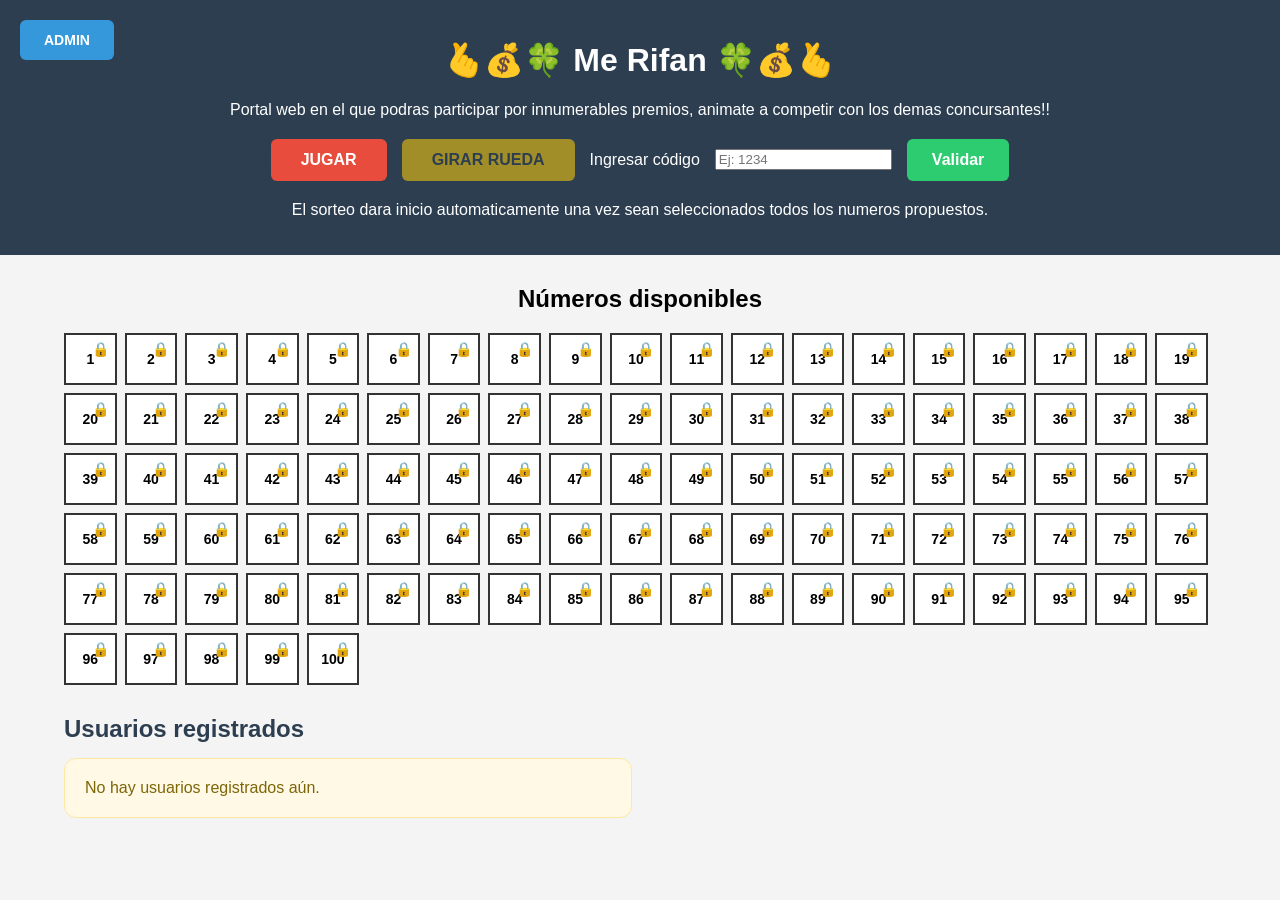
<file: index.html>
<!doctype html>
<html lang="es">
  <head>
    <meta charset="UTF-8" />
    <meta name="viewport" content="width=device-width, initial-scale=1.0" />
    <title>🍀Me Rifan🍀</title>
    <link rel="stylesheet" href="Css/Style.css" />
  </head>

  <body>
    <header>
      <div class="header-top-left">
        <a href="admin.html" class="btn-admin">ADMIN</a>
      </div>
      <h1>🫰💰🍀 Me Rifan 🍀💰🫰</h1>
      <p>Portal web en el que podras participar por innumerables premios, animate a competir con los demas concursantes!!</p>

      <div class="header-top">
        <a href="formulario.html" class="btn-jugar">JUGAR</a>
        <button id="btnRuleta" class="btn-ruleta" type="button" disabled>GIRAR RUEDA</button>
        <label for="codigo">Ingresar código</label>
        <input type="text" id="codigo" placeholder="Ej: 1234" />
        <button id="btnValidar" class="btn-validar" type="button">Validar</button>
      </div>
      <p id="codigoStatus" class="codigo-status"></p>
      <p id="maxSelectionInfo" class="codigo-status"></p>
      <p id="ruletaResultado" class="resultado-ruleta"></p>
      <p>El sorteo dara inicio automaticamente una vez sean seleccionados todos los numeros propuestos.</p>
    </header>

    <div class="container">
      <h2>Números disponibles</h2>
      <div class="numbers-wrapper">
        <div class="rifa-grid" id="rifaGrid"></div>
      </div>
      <div class="pagination-controls" id="paginationControls">
        <button id="btnPrevPage" class="btn-validar" type="button">Anterior</button>
        <span id="pageStatus">Página 1 de 1</span>
        <button id="btnNextPage" class="btn-validar" type="button">Siguiente</button>
      </div>

      <div class="user-list-section">
        <h2>Usuarios registrados</h2>
        <div id="usuariosRegistrados" class="usuarios-registrados"></div>
      </div>
    </div>

    </footer>

    <div id="winnerModal" class="modal hidden">
      <div class="modal-content">
        <button id="closeModal" class="modal-close">×</button>
        <h2>Número ganador</h2>
        <p id="modalNumero" class="modal-number"></p>
        <div id="modalUsuario" class="modal-user"></div>
        <button id="modalAceptar" class="btn-validar" type="button">Aceptar</button>
      </div>
    </div>

    <script src="Scripts/Script.js"></script>
  </body>
</html>
</file>
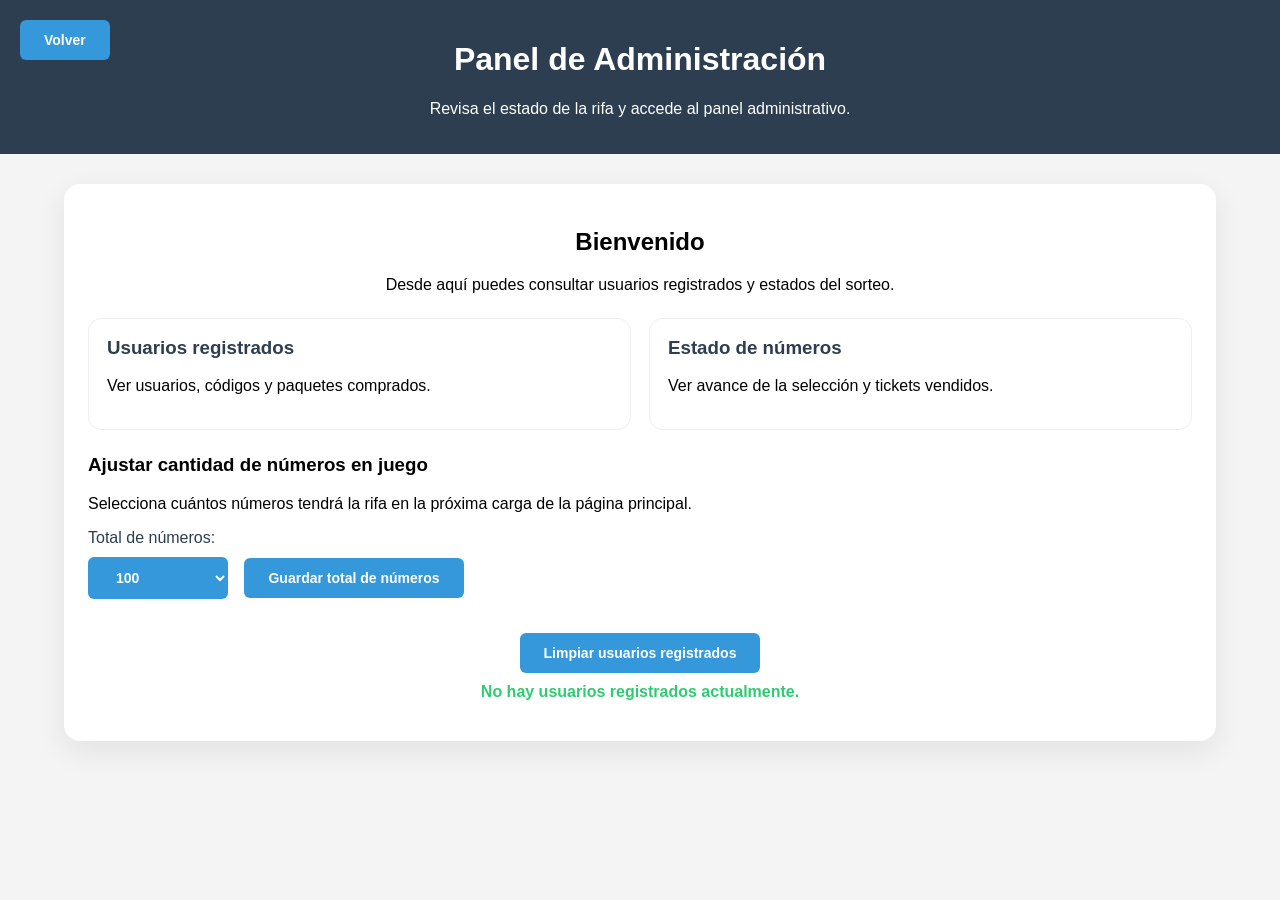
<file: admin.html>
<!doctype html>
<html lang="es">
  <head>
    <meta charset="UTF-8" />
    <meta name="viewport" content="width=device-width, initial-scale=1.0" />
    <title>Admin · Me Rifan</title>
    <link rel="stylesheet" href="Css/Style.css" />
  </head>

  <body>
    <header>
      <div class="header-top-left">
        <a href="index.html" class="btn-admin">Volver</a>
      </div>
      <h1>Panel de Administración</h1>
      <p>Revisa el estado de la rifa y accede al panel administrativo.</p>
    </header>

    <div class="container">
      <section class="admin-panel">
        <h2>Bienvenido</h2>
        <p>Desde aquí puedes consultar usuarios registrados y estados del sorteo.</p>

        <div class="admin-cards">
          <div class="admin-card">
            <h3>Usuarios registrados</h3>
            <p>Ver usuarios, códigos y paquetes comprados.</p>
          </div>
          <div class="admin-card">
            <h3>Estado de números</h3>
            <p>Ver avance de la selección y tickets vendidos.</p>
          </div>
        </div>

        <div class="admin-settings">
          <h3>Ajustar cantidad de números en juego</h3>
          <p>Selecciona cuántos números tendrá la rifa en la próxima carga de la página principal.</p>
          <label for="totalNumbersSelect">Total de números:</label>
          <select id="totalNumbersSelect" class="btn-admin">
            <option value="100">100</option>
            <option value="200">200</option>
            <option value="500">500</option>
            <option value="1000">1000</option>
            <option value="5000">5000</option>
          </select>
          <button id="btnSaveTotalNumbers" class="btn-admin" type="button">Guardar total de números</button>
          <p id="adminSettingsMessage" class="codigo-status"></p>
        </div>

        <button id="btnClearUsers" class="btn-admin admin-clear-btn" type="button">Limpiar usuarios registrados</button>
        <p id="adminMessage" class="codigo-status"></p>
      </section>
    </div>

    <script>
      const STORAGE_KEY = "rifaUsuarios";
      const TOTAL_NUMBERS_KEY = "rifaTotalNumbers";
      const SELECTED_NUMBERS_KEY = "rifaSelectedNumbers";
      const btnClearUsers = document.getElementById("btnClearUsers");
      const adminMessage = document.getElementById("adminMessage");
      const btnSaveTotalNumbers = document.getElementById("btnSaveTotalNumbers");
      const totalNumbersSelect = document.getElementById("totalNumbersSelect");
      const adminSettingsMessage = document.getElementById("adminSettingsMessage");

      function getUserCount() {
        try {
          const users = JSON.parse(localStorage.getItem(STORAGE_KEY) || "[]");
          return Array.isArray(users) ? users.length : 0;
        } catch (error) {
          return 0;
        }
      }

      function getSavedTotalNumbers() {
        const value = Number(localStorage.getItem(TOTAL_NUMBERS_KEY));
        return Number.isInteger(value) && value > 0 ? value : 100;
      }

      function updateAdminMessage() {
        const count = getUserCount();
        if (count === 0) {
          adminMessage.textContent = "No hay usuarios registrados actualmente.";
          adminMessage.classList.remove("error");
          adminMessage.classList.add("exito");
        } else {
          adminMessage.textContent = `Usuarios registrados: ${count}. Presiona el botón para eliminarlos.`;
          adminMessage.classList.remove("exito", "error");
        }
      }

      function updateTotalNumbersSelect() {
        totalNumbersSelect.value = String(getSavedTotalNumbers());
      }

      btnClearUsers.addEventListener("click", () => {
        const currentCount = getUserCount();
        if (currentCount === 0) {
          adminMessage.textContent = "No hay usuarios para eliminar.";
          adminMessage.classList.remove("exito");
          adminMessage.classList.add("error");
          return;
        }

        if (!confirm(`¿Estás seguro de eliminar los ${currentCount} usuarios registrados? Esta acción no se puede deshacer.`)) {
          return;
        }

        localStorage.removeItem(STORAGE_KEY);
        localStorage.removeItem(SELECTED_NUMBERS_KEY);
        adminMessage.textContent = `Se han eliminado ${currentCount} usuario(s) registrados y se ha reiniciado la tabla de números.`;
        adminMessage.classList.remove("error");
        adminMessage.classList.add("exito");
        updateAdminMessage();
      });

      btnSaveTotalNumbers.addEventListener("click", () => {
        const total = Number(totalNumbersSelect.value);
        if (!Number.isInteger(total) || total <= 0) {
          adminSettingsMessage.textContent = "Selecciona un valor válido.";
          adminSettingsMessage.classList.remove("exito");
          adminSettingsMessage.classList.add("error");
          return;
        }

        localStorage.setItem(TOTAL_NUMBERS_KEY, String(total));
        adminSettingsMessage.textContent = `Total de números configurado a ${total}. Recarga la página principal para ver el cambio.`;
        adminSettingsMessage.classList.remove("error");
        adminSettingsMessage.classList.add("exito");
      });

      updateAdminMessage();
      updateTotalNumbersSelect();
    </script>
  </body>
</html>
</file>
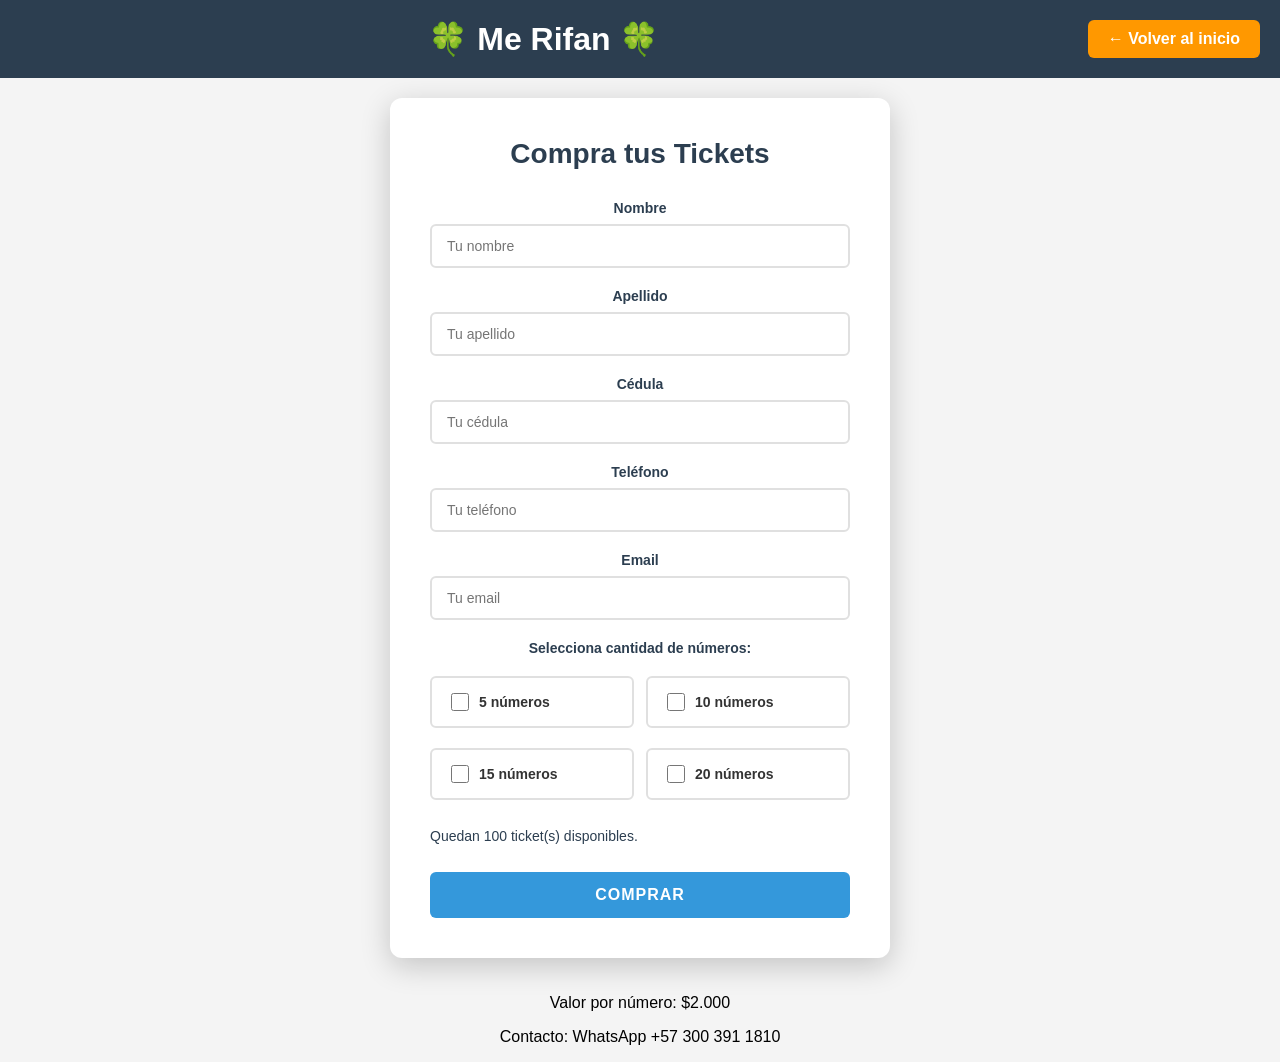
<file: formulario.html>
<!doctype html>
<html lang="es">
  <head>
    <meta charset="UTF-8" />
    <meta name="viewport" content="width=device-width, initial-scale=1.0" />
    <title>🍀 Me Rifan 🍀</title>

    <link rel="stylesheet" href="Css/Style.css" />
    <link rel="stylesheet" href="Css/formulario.css" />
  </head>

  <body>
    <header>
      <div class="header-nav">
        <h1>🍀 Me Rifan 🍀</h1>
        <a href="index.html" class="btn-volver">← Volver al inicio</a>
      </div>
    </header>

    <div class="container-form">
      <div class="form-card">
        <h2>Compra tus Tickets</h2>

        <form id="formularioRegistro">
          <div class="form-group">
            <label for="nombre">Nombre</label>
            <input type="text" id="nombre" placeholder="Tu nombre" required />
          </div>

          <div class="form-group">
            <label for="apellido">Apellido</label>
            <input type="text" id="apellido" placeholder="Tu apellido" required />
          </div>

          <div class="form-group">
            <label for="cedula">Cédula</label>
            <input type="text" id="cedula" placeholder="Tu cédula" required />
          </div>

          <div class="form-group">
            <label for="telefono">Teléfono</label>
            <input type="tel" id="telefono" placeholder="Tu teléfono" required />
          </div>

          <div class="form-group">
            <label for="email">Email</label>
            <input type="email" id="email" placeholder="Tu email" required />
          </div>

          <div class="form-group">
            <label>Selecciona cantidad de números:</label>
            <div class="checkbox-group">
              <label class="checkbox-label">
                <input type="checkbox" name="numeros" value="5" />
                <span>5 números</span>
              </label>
              <label class="checkbox-label">
                <input type="checkbox" name="numeros" value="10" />
                <span>10 números</span>
              </label>
              <label class="checkbox-label">
                <input type="checkbox" name="numeros" value="15" />
                <span>15 números</span>
              </label>
              <label class="checkbox-label">
                <input type="checkbox" name="numeros" value="20" />
                <span>20 números</span>
              </label>
            </div>
          </div>

          <p id="ticketsRemaining" class="tickets-remaining"></p>
          <button type="submit" class="btn-comprar">Comprar</button>
        </form>
      </div>
    </div>

    <footer>
      <p>Valor por número: $2.000</p>
      <p>Contacto: WhatsApp +57 300 391 1810</p>
    </footer>

    <script src="Scripts/formulario.js"></script>
  </body>
</html>
</file>
<file: Css/Style.css>
*, *::before, *::after {
  box-sizing: border-box;
}

body {
  font-family: Arial, sans-serif;
  background: #f4f4f4;
  text-align: center;
  margin: 0;
}

header {
  background: #2c3e50;
  color: white;
  padding: 20px;
  position: relative;
}

.header-top-left {
  position: absolute;
  top: 20px;
  left: 20px;
}

.btn-admin {
  background: #3498db;
  color: white;
  padding: 12px 24px;
  text-decoration: none;
  border: none;
  border-radius: 6px;
  font-weight: 600;
  font-size: 14px;
  cursor: pointer;
  transition: 0.3s;
  display: inline-block;
}

.btn-admin:hover {
  background: #2980b9;
  transform: translateY(-2px);
  box-shadow: 0 4px 12px rgba(52, 152, 219, 0.3);
}

.tickets-remaining {
  margin: 18px 0 8px;
  font-size: 14px;
  color: #2c3e50;
  text-align: left;
}

.admin-panel {
  background: white;
  padding: 24px;
  border-radius: 16px;
  box-shadow: 0 10px 30px rgba(0, 0, 0, 0.08);
  margin-bottom: 30px;
}

.admin-cards {
  display: grid;
  grid-template-columns: repeat(auto-fit, minmax(220px, 1fr));
  gap: 18px;
  margin: 24px 0;
}

.admin-card {
  background: #fff;
  border: 1px solid rgba(44, 62, 80, 0.08);
  border-radius: 14px;
  padding: 18px;
  text-align: left;
}

.admin-card h3 {
  margin-top: 0;
  color: #2c3e50;
}

.admin-settings {
  margin-bottom: 24px;
  text-align: left;
}

.admin-settings label {
  display: block;
  margin-bottom: 10px;
  color: #2c3e50;
}

.admin-settings select {
  width: auto;
  min-width: 140px;
  margin-right: 12px;
}

.admin-clear-btn {
  margin-top: 10px;
}


.container {
  width: 90%;
  max-width: 1200px;
  margin: auto;
  margin-top: 30px;
}

@media (max-width: 900px) {
  .container {
    width: 95%;
    margin-top: 20px;
  }
}

/* GRID RESPONSIVE AUTOMÁTICO */

.rifa-grid {
  display: grid;
  grid-template-columns: repeat(auto-fit, minmax(50px, 1fr));
  gap: 8px;
}

.numbers-wrapper {
  max-height: 520px;
  overflow-y: auto;
  padding-right: 8px;
  margin-bottom: 12px;
}

.pagination-controls {
  display: flex;
  justify-content: center;
  align-items: center;
  gap: 12px;
  margin-bottom: 20px;
}

.pagination-controls button {
  min-width: 100px;
}

.hidden-page {
  display: none !important;
}

/* NUMEROS */

.numero {
  position: relative;
  height: 52px;
  display: flex;
  justify-content: center;
  align-items: center;
  background: white;
  border: 2px solid #333;
  cursor: not-allowed;
  font-weight: bold;
  font-size: 14px;
}

.numero.locked:hover {
  background: #f0f0f0;
  color: #999;
  cursor: not-allowed;
}

.numero.locked::after {
  content: "🔒";
  position: absolute;
  top: 6px;
  right: 6px;
  font-size: 14px;
}

.numero.unlocked {
  cursor: pointer;
}

.numero.unlocked:hover {
  background: #3498db;
  color: white;
}

.numero.vendido {
  background: #ff4d4d;
  color: white;
  transform: scale(1.15);
  cursor: not-allowed;
  transform: scale(1.1);
}

/* BOTÓN JUGAR */

.header-top {
  display: flex;
  justify-content: center;
  align-items: center;
  gap: 15px;
  margin-top: 20px;
  flex-wrap: wrap;
}

.btn-jugar {
  background: #e74c3c;
  color: white;
  padding: 12px 30px;
  text-decoration: none;
  border: none;
  border-radius: 6px;
  font-weight: 600;
  font-size: 16px;
  cursor: pointer;
  transition: 0.3s;
  display: inline-block;
}

.btn-jugar:hover {
  background: #c0392b;
  transform: translateY(-2px);
  box-shadow: 0 4px 12px rgba(231, 76, 60, 0.3);
}

  .btn-ruleta {
    background: #f1c40f;
    color: #2c3e50;
    padding: 12px 30px;
    border: none;
    border-radius: 6px;
    font-weight: 600;
    font-size: 16px;
    cursor: pointer;
    transition: 0.3s;
    display: inline-block;
  }

  .btn-ruleta:hover {
    background: #d4ac0d;
    transform: translateY(-2px);
    box-shadow: 0 4px 12px rgba(241, 196, 15, 0.3);
  }

  .btn-ruleta:disabled {
    opacity: 0.6;
    cursor: not-allowed;
    transform: none;
    box-shadow: none;
  }

  .btn-validar {
    background: #2ecc71;
    color: white;
    padding: 12px 25px;
    border: none;
    border-radius: 6px;
    font-weight: 600;
    font-size: 16px;
    cursor: pointer;
    transition: 0.3s;
    display: inline-block;
  }

  .btn-validar:hover {
    background: #27ae60;
    transform: translateY(-2px);
    box-shadow: 0 4px 12px rgba(46, 204, 113, 0.3);
  }

  .codigo-status {
    margin-top: 10px;
    font-size: 16px;
    color: #ecf0f1;
    font-weight: 600;
  }

  .codigo-status.exito {
    color: #2ecc71;
  }

  .codigo-status.error {
    color: #e74c3c;
  }

  .resultado-ruleta {
    margin-top: 20px;
    font-size: 20px;
    color: #f39c12;
    font-weight: 700;
  }

  .modal {
    position: fixed;
    inset: 0;
    display: grid;
    place-items: center;
    background: rgba(0, 0, 0, 0.7);
    z-index: 999;
    padding: 20px;
  }

  .modal.hidden {
    display: none;
  }

  .modal-content {
    background: white;
    padding: 30px;
    border-radius: 18px;
    box-shadow: 0 16px 40px rgba(0, 0, 0, 0.25);
    max-width: 420px;
    width: 100%;
    text-align: left;
    position: relative;
  }

  .modal-close {
    position: absolute;
    top: 14px;
    right: 14px;
    background: transparent;
    border: none;
    font-size: 24px;
    cursor: pointer;
    color: #333;
  }

  .modal-number {
    font-size: 34px;
    margin: 16px 0 10px;
    color: #2c3e50;
    font-weight: 800;
  }

  .modal-user {
    margin-bottom: 20px;
  }

  .modal-user p {
    margin: 8px 0;
    color: #444;
  }

  .modal-user strong {
    color: #2c3e50;
  }

  .modal-content .btn-validar {
    width: 100%;
  }

  .numero.ganando {
    box-shadow: 0 0 18px rgba(241, 196, 15, 0.9);
    transform: scale(1.2);
  }

  .numero.winner {
    background: #f1c40f;
    color: #2c3e50;
    box-shadow: 0 0 20px rgba(241, 196, 15, 0.8);
  }

.user-list-section {
  margin-top: 30px;
  text-align: left;
}

.user-list-section h2 {
  margin-bottom: 15px;
  font-size: 24px;
  color: #2c3e50;
}

.usuarios-registrados {
  display: grid;
  grid-template-columns: repeat(2, minmax(0, 1fr));
  gap: 16px;
}

.usuario-card {
  background: white;
  padding: 16px;
  border-radius: 12px;
  display: flex;
  justify-content: space-between;
  align-items: center;
  gap: 16px;
  border: 1px solid #e0e0e0;
  box-shadow: 0 6px 18px rgba(0, 0, 0, 0.05);
}

.usuario-card p {
  margin: 0;
  color: #333;
}

.usuario-meta {
  margin-top: 6px;
  font-size: 13px;
  color: #666;
  display: inline-flex;
  flex-wrap: wrap;
  align-items: center;
  gap: 6px;
}

.usuario-meta span {
  display: inline-flex;
  align-items: center;
}

.user-status {
  display: inline-flex;
  align-items: center;
  justify-content: center;
  min-width: 20px;
  height: 20px;
  padding: 0 6px;
  font-size: 12px;
  color: #27ae60;
  background: rgba(39, 174, 96, 0.12);
  border-radius: 999px;
  font-weight: 700;
}

.user-winner {
  color: #27ae60;
  font-size: 12px;
  font-weight: 700;
  text-transform: uppercase;
}

.usuario-card span {
  background: #f1c40f;
  color: #2c3e50;
  padding: 8px 12px;
  border-radius: 999px;
  font-weight: 700;
  white-space: nowrap;
}

.lista-vacia {
  margin: 0;
  padding: 20px;
  background: #fff9e6;
  border: 1px solid #ffe8a1;
  border-radius: 12px;
  color: #7d6608;
}

/* ---------- MEDIA QUERIES ---------- */

/* Celulares */
@media (max-width: 600px) {
  header {
    padding: 16px;
  }

  header h1 {
    font-size: 20px;
    margin: 0 0 10px 0;
  }

  .header-top-left {
    position: static;
    margin-bottom: 15px;
  }

  .header-top {
    flex-direction: column;
    gap: 10px;
  }

  .btn-admin,
  .btn-jugar,
  .btn-ruleta,
  .btn-validar {
    width: 100%;
    max-width: 100%;
  }

  #codigo {
    width: 100%;
    max-width: 100%;
  }

  .rifa-grid {
    grid-template-columns: repeat(auto-fit, minmax(42px, 1fr));
    gap: 6px;
  }

  .numero {
    height: 48px;
    font-size: 13px;
  }

  .numbers-wrapper {
    max-height: 360px;
  }

  .pagination-controls {
    flex-wrap: wrap;
    gap: 10px;
  }

  .pagination-controls button {
    min-width: 80px;
  }

  .admin-panel,
  .admin-card {
    padding: 16px;
  }

  .admin-cards {
    grid-template-columns: 1fr;
  }

  .admin-settings select {
    width: 100%;
    margin-right: 0;
    margin-bottom: 12px;
  }

  .usuario-card {
    flex-direction: column;
    align-items: flex-start;
  }

  .user-list-section h2 {
    font-size: 20px;
  }
}

/* Tablets */
@media (max-width: 900px) {
  .header-top-left {
    position: static;
    margin-bottom: 15px;
  }

  .header-top {
    flex-direction: column;
    gap: 12px;
  }

  .btn-admin,
  .btn-jugar,
  .btn-ruleta,
  .btn-validar {
    width: 100%;
    max-width: 100%;
  }

  .rifa-grid {
    grid-template-columns: repeat(auto-fit, minmax(45px, 1fr));
  }

  .numero {
    height: 52px;
    font-size: 13px;
  }

  .numbers-wrapper {
    max-height: 420px;
  }

  .admin-settings select {
    width: 100%;
    margin-right: 0;
  }

  .admin-cards {
    grid-template-columns: 1fr;
  }

  .usuarios-registrados {
    grid-template-columns: 1fr;
  }
}

/* Pantallas grandes */
@media (min-width: 1400px) {
  .numero {
    height: 70px;
    font-size: 18px;
  }
}
</file>
<file: Css/formulario.css>
/* ===== ESTILOS DEL FORMULARIO ===== */

.container-form {
  display: flex;
  justify-content: center;
  align-items: center;
  min-height: calc(100vh - 200px);
  padding: 20px;
}

.form-card {
  background: white;
  padding: 40px;
  border-radius: 12px;
  box-shadow: 0 8px 30px rgba(0, 0, 0, 0.2);
  max-width: 500px;
  width: 100%;
  animation: slideIn 0.3s ease-out;
}

@keyframes slideIn {
  from {
    opacity: 0;
    transform: translateY(-20px);
  }
  to {
    opacity: 1;
    transform: translateY(0);
  }
}

.form-card h2 {
  color: #2c3e50;
  margin-top: 0;
  margin-bottom: 30px;
  text-align: center;
  font-size: 28px;
}

.form-group {
  margin-bottom: 20px;
  display: flex;
  flex-direction: column;
}

.form-group label {
  color: #2c3e50;
  font-weight: 600;
  margin-bottom: 8px;
  font-size: 14px;
}

.form-group input[type="text"],
.form-group input[type="tel"],
.form-group input[type="email"] {
  padding: 12px 15px;
  border: 2px solid #e0e0e0;
  border-radius: 6px;
  font-size: 14px;
  transition: 0.3s;
  font-family: inherit;
}

.form-group input[type="text"]:focus,
.form-group input[type="tel"]:focus,
.form-group input[type="email"]:focus {
  outline: none;
  border-color: #3498db;
  box-shadow: 0 0 8px rgba(52, 152, 219, 0.2);
  background: #f8fbff;
}

.checkbox-group {
  display: grid;
  grid-template-columns: 1fr 1fr;
  gap: 12px;
  margin-top: 12px;
}

.checkbox-label {
  display: flex;
  align-items: center;
  padding: 12px 15px;
  border: 2px solid #e0e0e0;
  border-radius: 6px;
  cursor: pointer;
  transition: 0.3s;
  background: white;
}

.checkbox-label input[type="checkbox"] {
  margin-right: 10px;
  cursor: pointer;
  width: 18px;
  height: 18px;
}

.checkbox-label:hover {
  border-color: #3498db;
  background: #f0f7ff;
}

.checkbox-label input[type="checkbox"]:checked + span {
  color: #3498db;
  font-weight: 600;
}

.checkbox-label input[type="checkbox"]:checked {
  accent-color: #3498db;
}

.checkbox-label span {
  font-size: 14px;
  color: #333;
  transition: 0.2s;
}

.btn-comprar {
  width: 100%;
  padding: 14px;
  background: #3498db;
  color: white;
  border: none;
  border-radius: 6px;
  font-size: 16px;
  font-weight: 600;
  cursor: pointer;
  margin-top: 20px;
  transition: 0.3s;
  text-transform: uppercase;
  letter-spacing: 1px;
}

.btn-comprar:hover {
  background: #2980b9;
  transform: translateY(-2px);
  box-shadow: 0 4px 12px rgba(52, 152, 219, 0.3);
}

.btn-comprar:active {
  transform: translateY(0);
}

/* ===== ENCABEZADO MODIFICADO ===== */

.header-nav {
  display: flex;
  justify-content: space-between;
  align-items: center;
  gap: 20px;
}

.header-nav h1 {
  margin: 0;
  flex: 1;
}

.btn-volver {
  background: #ff9800;
  color: white;
  padding: 10px 20px;
  text-decoration: none;
  border-radius: 6px;
  font-weight: 600;
  transition: 0.3s;
  display: inline-block;
  white-space: nowrap;
}

.btn-volver:hover {
  background: #f57c00;
  transform: translateY(-2px);
  box-shadow: 0 4px 12px rgba(255, 152, 0, 0.3);
}

/* ===== RESPONSIVE ===== */

@media (max-width: 600px) {
  .form-card {
    padding: 25px;
  }

  .form-card h2 {
    font-size: 22px;
    margin-bottom: 20px;
  }

  .checkbox-group {
    grid-template-columns: 1fr;
  }

  .header-nav {
    flex-direction: column;
    gap: 10px;
    text-align: center;
  }

  header h1 {
    font-size: 20px;
  }

  .btn-volver {
    width: 100%;
    text-align: center;
  }
}

@media (max-width: 900px) {
  .form-card {
    padding: 30px;
  }
}
</file>
